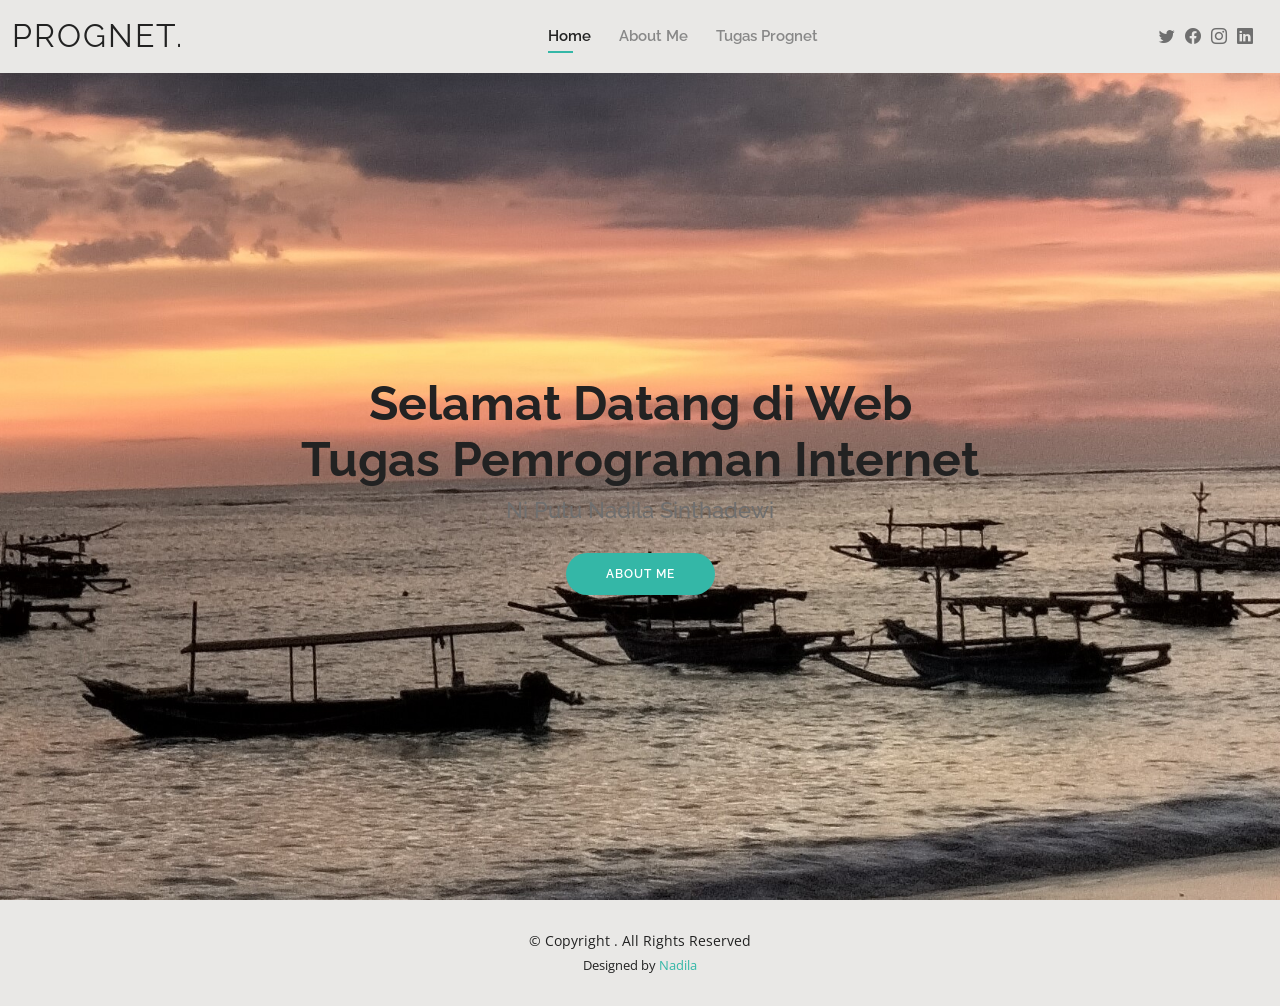
<file: index.html>
<!DOCTYPE html>
<html lang="en">

<head>
  <meta charset="utf-8">
  <meta content="width=device-width, initial-scale=1.0" name="viewport">

  <title>Index - Nadila</title>
  <meta content="" name="description">
  <meta content="" name="keywords">

  <!-- Favicons -->
  <link href="assets/img/favicon.png" rel="icon">
  <link href="assets/img/apple-touch-icon.png" rel="apple-touch-icon">

  <!-- Google Fonts -->
  <link href="https://fonts.googleapis.com/css?family=Open+Sans:300,300i,400,400i,600,600i,700,700i|Raleway:300,300i,400,400i,500,500i,600,600i,700,700i|Poppins:300,300i,400,400i,500,500i,600,600i,700,700i" rel="stylesheet">

  <!-- Vendor CSS Files -->
  <link href="assets/vendor/aos/aos.css" rel="stylesheet">
  <link href="assets/vendor/bootstrap/css/bootstrap.min.css" rel="stylesheet">
  <link href="assets/vendor/bootstrap-icons/bootstrap-icons.css" rel="stylesheet">
  <link href="assets/vendor/boxicons/css/boxicons.min.css" rel="stylesheet">
  <link href="assets/vendor/glightbox/css/glightbox.min.css" rel="stylesheet">
  <link href="assets/vendor/swiper/swiper-bundle.min.css" rel="stylesheet">

  <!-- Template Main CSS File -->
  <link href="assets/css/style.css" rel="stylesheet">

  <!-- =======================================================
  * Template Name: Kelly - v4.10.0
  * Template URL: https://bootstrapmade.com/kelly-free-bootstrap-cv-resume-html-template/
  * Author: BootstrapMade.com
  * License: https://bootstrapmade.com/license/
  ======================================================== -->
</head>

<body>

  <!-- ======= Header ======= -->
  <header id="header" class="fixed-top">
    <div class="container-fluid d-flex justify-content-between align-items-center">

      <h1 class="logo me-auto me-lg-0"><a href="index.html">Prognet.</a></h1>
      <!-- Uncomment below if you prefer to use an image logo -->
      <!-- <a href="index.html" class="logo"><img src="assets/img/logo.png" alt="" class="img-fluid"></a>-->

      <nav id="navbar" class="navbar order-last order-lg-0">
        <ul>
          <li><a class="active" href="index.html">Home</a></li>
          <li><a href="about.html">About Me</a></li>
          <li><a href="tugasprognet.html">Tugas Prognet</a></li>
        </ul>
        <i class="bi bi-list mobile-nav-toggle"></i>
      </nav><!-- .navbar -->

      <div class="header-social-links">
        <a href="#" class="twitter"><i class="bi bi-twitter"></i></a>
        <a href="#" class="facebook"><i class="bi bi-facebook"></i></a>
        <a href="#" class="instagram"><i class="bi bi-instagram"></i></a>
        <a href="#" class="linkedin"><i class="bi bi-linkedin"></i></i></a>
      </div>

    </div>

  </header><!-- End Header -->

  <!-- ======= Hero Section ======= -->
  <section id="hero" class="d-flex align-items-center bg-image" style="background-image: url(assets/img/home4.jpg);">
    <div class="container d-flex flex-column align-items-center" data-aos="zoom-in" data-aos-delay="100">
      <h1>Selamat Datang di Web</h1>
      <h1>Tugas Pemrograman Internet</h1>
      <h2>Ni Putu Nadila Sinthadewi</h2>
      <a href="about.html" class="btn-about">About Me</a>
    </div>
  </section><!-- End Hero -->

  <!-- ======= Footer ======= -->
  <footer id="footer">
    <div class="container">
      <div class="copyright">
        &copy; Copyright <strong><span></span></strong>. All Rights Reserved
      </div>
      <div class="credits">
        <!-- All the links in the footer should remain intact. -->
        <!-- You can delete the links only if you purchased the pro version. -->
        <!-- Licensing information: https://bootstrapmade.com/license/ -->
        <!-- Purchase the pro version with working PHP/AJAX contact form: https://bootstrapmade.com/kelly-free-bootstrap-cv-resume-html-template/ -->
        Designed by <a href="https://bootstrapmade.com/">Nadila</a>
      </div>
    </div>
  </footer><!-- End  Footer -->

  <div id="preloader"></div>
  <a href="#" class="back-to-top d-flex align-items-center justify-content-center"><i class="bi bi-arrow-up-short"></i></a>

  <!-- Vendor JS Files -->
  <script src="assets/vendor/purecounter/purecounter_vanilla.js"></script>
  <script src="assets/vendor/aos/aos.js"></script>
  <script src="assets/vendor/bootstrap/js/bootstrap.bundle.min.js"></script>
  <script src="assets/vendor/glightbox/js/glightbox.min.js"></script>
  <script src="assets/vendor/isotope-layout/isotope.pkgd.min.js"></script>
  <script src="assets/vendor/swiper/swiper-bundle.min.js"></script>
  <script src="assets/vendor/waypoints/noframework.waypoints.js"></script>
  <script src="assets/vendor/php-email-form/validate.js"></script>

  <!-- Template Main JS File -->
  <script src="assets/js/main.js"></script>

</body>

</html>
</file>
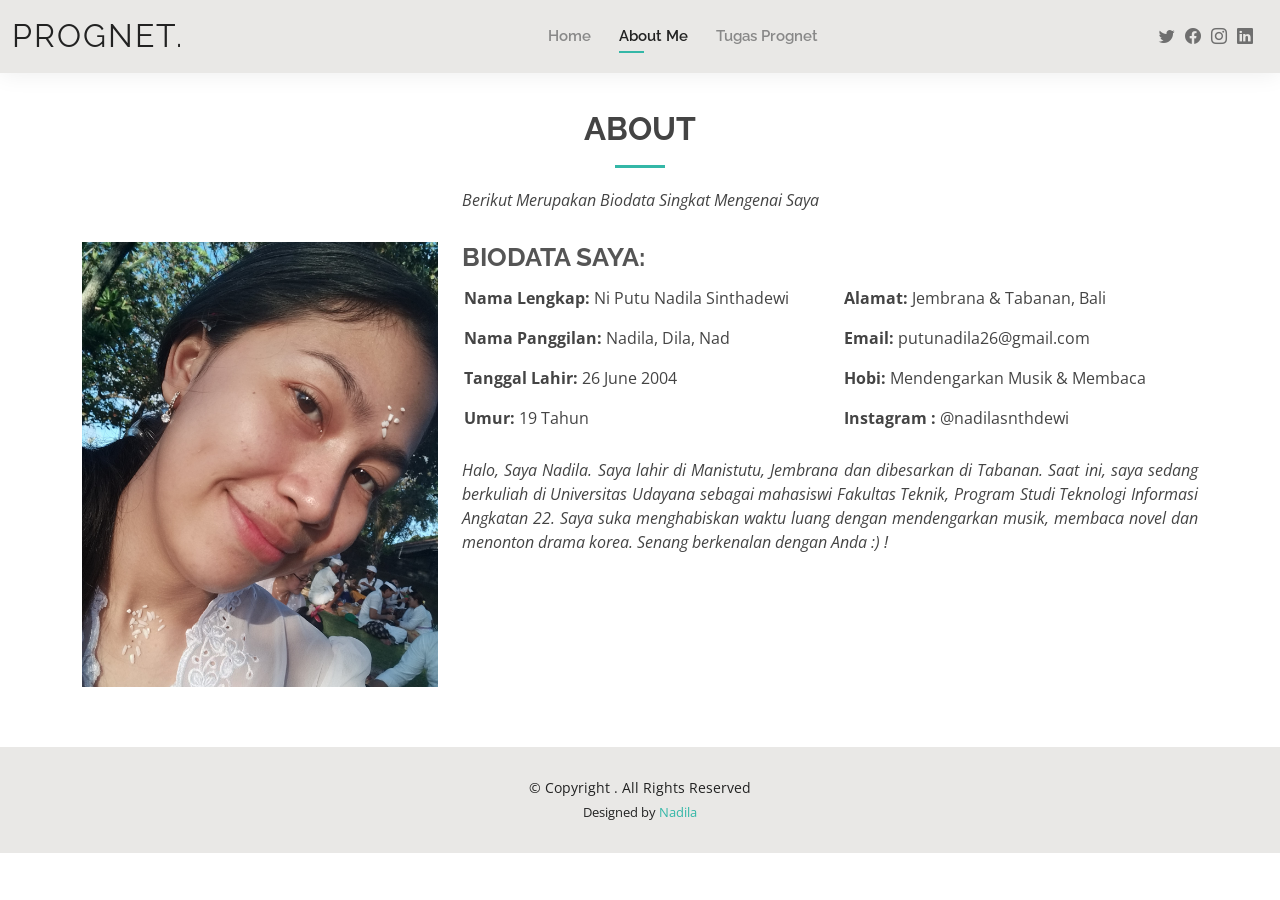
<file: about.html>
<!DOCTYPE html>
<html lang="en">

<head>
  <meta charset="utf-8">
  <meta content="width=device-width, initial-scale=1.0" name="viewport">

  <title>About - Nadila</title>
  <meta content="" name="description">
  <meta content="" name="keywords">

  <!-- Favicons -->
  <link href="assets/img/favicon.png" rel="icon">
  <link href="assets/img/apple-touch-icon.png" rel="apple-touch-icon">

  <!-- Google Fonts -->
  <link href="https://fonts.googleapis.com/css?family=Open+Sans:300,300i,400,400i,600,600i,700,700i|Raleway:300,300i,400,400i,500,500i,600,600i,700,700i|Poppins:300,300i,400,400i,500,500i,600,600i,700,700i" rel="stylesheet">

  <!-- Vendor CSS Files -->
  <link href="assets/vendor/aos/aos.css" rel="stylesheet">
  <link href="assets/vendor/bootstrap/css/bootstrap.min.css" rel="stylesheet">
  <link href="assets/vendor/bootstrap-icons/bootstrap-icons.css" rel="stylesheet">
  <link href="assets/vendor/boxicons/css/boxicons.min.css" rel="stylesheet">
  <link href="assets/vendor/glightbox/css/glightbox.min.css" rel="stylesheet">
  <link href="assets/vendor/swiper/swiper-bundle.min.css" rel="stylesheet">

  <!-- Template Main CSS File -->
  <link href="assets/css/style.css" rel="stylesheet">

  <!-- =======================================================
  * Template Name: Kelly - v4.10.0
  * Template URL: https://bootstrapmade.com/kelly-free-bootstrap-cv-resume-html-template/
  * Author: BootstrapMade.com
  * License: https://bootstrapmade.com/license/
  ======================================================== -->
</head>

<body>

  <!-- ======= Header ======= -->
  <header id="header" class="fixed-top">
    <div class="container-fluid d-flex justify-content-between align-items-center">

      <h1 class="logo me-auto me-lg-0"><a href="index.html">Prognet.</a></h1>
      <!-- Uncomment below if you prefer to use an image logo -->
      <!-- <a href="index.html" class="logo"><img src="assets/img/logo.png" alt="" class="img-fluid"></a>-->

      <nav id="navbar" class="navbar order-last order-lg-0">
        <ul>
          <li><a href="index.html">Home</a></li>
          <li><a class="active" href="about.html">About Me</a></li>
          <li><a href="tugasprognet.html">Tugas Prognet</a></li>
        </ul>
        <i class="bi bi-list mobile-nav-toggle"></i>
      </nav><!-- .navbar -->

      <div class="header-social-links">
        <a href="#" class="twitter"><i class="bi bi-twitter"></i></a>
        <a href="#" class="facebook"><i class="bi bi-facebook"></i></a>
        <a href="#" class="instagram"><i class="bi bi-instagram"></i></a>
        <a href="#" class="linkedin"><i class="bi bi-linkedin"></i></i></a>
      </div>

    </div>

  </header><!-- End Header -->

  <main id="main">

    <!-- ======= About Section ======= -->
    <section id="about" class="about">
      <div class="container" data-aos="fade-up">

        <div class="section-title">
          <h2>About</h2>
          <p class="fst-italic">
           Berikut Merupakan Biodata Singkat Mengenai Saya
          </p>
        </div>

        <div class="row">
          <div class="col-lg-4">
            <img src="assets/img/me1.jpg" class="img-fluid" alt="">
          </div>
          <div class="col-lg-8 pt-4 pt-lg-0 content">
            <h3>BIODATA SAYA:</h3>
            <div class="row">
              <div class="col-lg-6">
                <ul>
                  <li><i class="bi bi-rounded-right"></i> <strong>Nama Lengkap:</strong> Ni Putu Nadila Sinthadewi</li>
                  <li><i class="bi bi-rounded-right"></i> <strong>Nama Panggilan:</strong> Nadila, Dila, Nad</li>
                  <li><i class="bi bi-rounded-right"></i> <strong>Tanggal Lahir:</strong> 26 June 2004</li>
                  <li><i class="bi bi-rounded-right"></i> <strong>Umur:</strong> 19 Tahun</li>
                </ul>
              </div>
              <div class="col-lg-6">
                <ul>
                  <li><i class="bi bi-rounded-right"></i> <strong>Alamat:</strong> Jembrana & Tabanan, Bali</li>
                  <li><i class="bi bi-rounded-right"></i> <strong>Email:</strong> putunadila26@gmail.com</li>
                  <li><i class="bi bi-rounded-right"></i> <strong>Hobi:</strong> Mendengarkan Musik & Membaca</li>
                  <li><i class="bi bi-rounded-right"></i> <strong>Instagram :</strong> @nadilasnthdewi</li>
                </ul>
              </div>
            </div>
            <p class="fst-italic" align="justify">
              Halo, Saya Nadila. Saya lahir di Manistutu, Jembrana dan dibesarkan di Tabanan. Saat ini, saya sedang berkuliah di Universitas Udayana sebagai mahasiswi Fakultas Teknik, 
              Program Studi Teknologi Informasi Angkatan 22. Saya suka menghabiskan waktu luang dengan mendengarkan musik, membaca novel dan menonton drama korea. Senang berkenalan dengan Anda :) !
            </p>
          </div>
        </div>

      </div>
    </section><!-- End About Section -->

  </main><!-- End #main -->

  <!-- ======= Footer ======= -->
  <footer id="footer">
    <div class="container">
      <div class="copyright">
        &copy; Copyright <strong><span></span></strong>. All Rights Reserved
      </div>
      <div class="credits">
        <!-- All the links in the footer should remain intact. -->
        <!-- You can delete the links only if you purchased the pro version. -->
        <!-- Licensing information: https://bootstrapmade.com/license/ -->
        <!-- Purchase the pro version with working PHP/AJAX contact form: https://bootstrapmade.com/kelly-free-bootstrap-cv-resume-html-template/ -->
        Designed by <a href="https://bootstrapmade.com/">Nadila</a>
      </div>
    </div>
  </footer><!-- End  Footer -->

  <div id="preloader"></div>
  <a href="#" class="back-to-top d-flex align-items-center justify-content-center"><i class="bi bi-arrow-up-short"></i></a>

  <!-- Vendor JS Files -->
  <script src="assets/vendor/purecounter/purecounter_vanilla.js"></script>
  <script src="assets/vendor/aos/aos.js"></script>
  <script src="assets/vendor/bootstrap/js/bootstrap.bundle.min.js"></script>
  <script src="assets/vendor/glightbox/js/glightbox.min.js"></script>
  <script src="assets/vendor/isotope-layout/isotope.pkgd.min.js"></script>
  <script src="assets/vendor/swiper/swiper-bundle.min.js"></script>
  <script src="assets/vendor/waypoints/noframework.waypoints.js"></script>
  <script src="assets/vendor/php-email-form/validate.js"></script>

  <!-- Template Main JS File -->
  <script src="assets/js/main.js"></script>

</body>

</html>
</file>
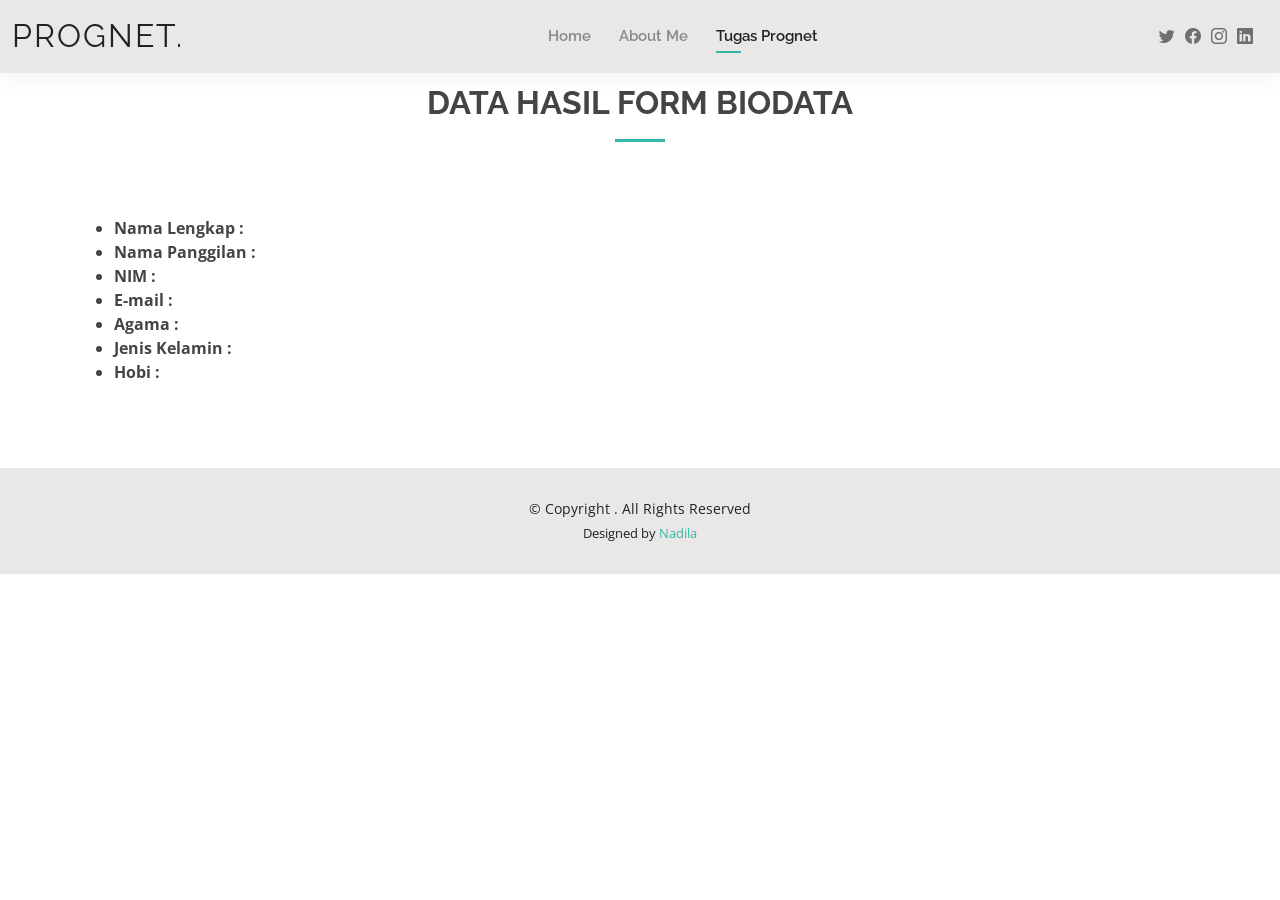
<file: hasil.html>
<!DOCTYPE html>
<html lang="en">

<head>
  <meta charset="utf-8">
  <meta content="width=device-width, initial-scale=1.0" name="viewport">

  <title>Tugas Prognet - Nadila</title>
  <meta content="" name="description">
  <meta content="" name="keywords">

  <!-- Favicons -->
  <link href="assets/img/favicon.png" rel="icon">
  <link href="assets/img/apple-touch-icon.png" rel="apple-touch-icon">

  <!-- Google Fonts -->
  <link href="https://fonts.googleapis.com/css?family=Open+Sans:300,300i,400,400i,600,600i,700,700i|Raleway:300,300i,400,400i,500,500i,600,600i,700,700i|Poppins:300,300i,400,400i,500,500i,600,600i,700,700i" rel="stylesheet">

  <!-- Vendor CSS Files -->
  <link href="assets/vendor/aos/aos.css" rel="stylesheet">
  <link href="assets/vendor/bootstrap/css/bootstrap.min.css" rel="stylesheet">
  <link href="assets/vendor/bootstrap-icons/bootstrap-icons.css" rel="stylesheet">
  <link href="assets/vendor/boxicons/css/boxicons.min.css" rel="stylesheet">
  <link href="assets/vendor/glightbox/css/glightbox.min.css" rel="stylesheet">
  <link href="assets/vendor/swiper/swiper-bundle.min.css" rel="stylesheet">

  <!-- Template Main CSS File -->
  <link href="assets/css/style.css" rel="stylesheet">

  <!-- =======================================================
  * Template Name: Kelly - v4.10.0
  * Template URL: https://bootstrapmade.com/kelly-free-bootstrap-cv-resume-html-template/
  * Author: BootstrapMade.com
  * License: https://bootstrapmade.com/license/
  ======================================================== -->
</head>

<body>

  <!-- ======= Header ======= -->
  <header id="header" class="fixed-top">
    <div class="container-fluid d-flex justify-content-between align-items-center">

      <h1 class="logo me-auto me-lg-0"><a href="index.html">Prognet.</a></h1>
      <!-- Uncomment below if you prefer to use an image logo -->
      <!-- <a href="index.html" class="logo"><img src="assets/img/logo.png" alt="" class="img-fluid"></a>-->

      <nav id="navbar" class="navbar order-last order-lg-0">
        <ul>
          <li><a href="index.html">Home</a></li>
          <li><a href="about.html">About Me</a></li>
          <li><a class="active" href="tugasprognet.html">Tugas Prognet</a></li>
        </ul>
        <i class="bi bi-list mobile-nav-toggle"></i>
      </nav><!-- .navbar -->

      <div class="header-social-links">
        <a href="#" class="twitter"><i class="bi bi-twitter"></i></a>
        <a href="#" class="facebook"><i class="bi bi-facebook"></i></a>
        <a href="#" class="instagram"><i class="bi bi-instagram"></i></a>
        <a href="#" class="linkedin"><i class="bi bi-linkedin"></i></i></a>
      </div>

    </div>

  </header><!-- End Header -->


<section id="form" class="form-mf sect-pt4 route">
    <div class="container mt-4 mb-4">
      <div class="section-title">
        <h2>Data Hasil Form Biodata</h2>
    </div>
      <br>
        <ul>
          <li><strong>Nama Lengkap :</strong> <span id="outputFullName"></span></li>
          <li><strong>Nama Panggilan :</strong> <span id="outputNickName"></span></li>
          <li><strong>NIM :</strong> <span id="outputNIM"></span></li>
          <li><strong>E-mail :</strong> <span id="outputEmail"></span></li>
          <li><strong>Agama :</strong> <span id="outputAgama"></span></li>
          <li><strong>Jenis Kelamin :</strong> <span id="outputJenisKelamin"></span></li>
          <li><strong>Hobi :</strong> <span id="outputHobi"></span></li>
        </ul>
    </div>
    
    <script>
      // Mendapatkan nilai-nilai dari parameter URL (GET)
        const params = new URLSearchParams(window.location.search);
        const fullname = params.get('fullname');
        const nickname = params.get('nickname');
        const nim = params.get('nim');
        const email = params.get('email');
        const agama = params.get('agama');
        const jeniskelamin = params.get('jeniskelamin');
        const hobi = params.get('hobi');
    
       // Menampilkan data ke dalam dokumen HTML
        document.getElementById('outputFullName').textContent = fullname;
        document.getElementById('outputNickName').textContent = nickname;
        document.getElementById('outputNIM').textContent = nim;
        document.getElementById('outputEmail').textContent = email;
        document.getElementById('outputAgama').textContent = agama;
        document.getElementById('outputJenisKelamin').ariaChecked = jeniskelamin;
        document.getElementById('outputHobi').ariaChecked = hobi;
    </script>
  </section>

    <!-- ======= Footer ======= -->
    <footer id="footer">
        <div class="container">
          <div class="copyright">
            &copy; Copyright <strong><span></span></strong>. All Rights Reserved
          </div>
          <div class="credits">
            <!-- All the links in the footer should remain intact. -->
            <!-- You can delete the links only if you purchased the pro version. -->
            <!-- Licensing information: https://bootstrapmade.com/license/ -->
            <!-- Purchase the pro version with working PHP/AJAX contact form: https://bootstrapmade.com/kelly-free-bootstrap-cv-resume-html-template/ -->
            Designed by <a href="https://bootstrapmade.com/">Nadila</a>
          </div>
        </div>
      </footer><!-- End  Footer -->
    
      <div id="preloader"></div>
      <a href="#" class="back-to-top d-flex align-items-center justify-content-center"><i class="bi bi-arrow-up-short"></i></a>
    
      <!-- Vendor JS Files -->
      <script src="assets/vendor/purecounter/purecounter_vanilla.js"></script>
      <script src="assets/vendor/aos/aos.js"></script>
      <script src="assets/vendor/bootstrap/js/bootstrap.bundle.min.js"></script>
      <script src="assets/vendor/glightbox/js/glightbox.min.js"></script>
      <script src="assets/vendor/isotope-layout/isotope.pkgd.min.js"></script>
      <script src="assets/vendor/swiper/swiper-bundle.min.js"></script>
      <script src="assets/vendor/waypoints/noframework.waypoints.js"></script>
      <script src="assets/vendor/php-email-form/validate.js"></script>
    
      <!-- Template Main JS File -->
      <script src="assets/js/main.js"></script>
    
    </body>
    
    </html>
</file>
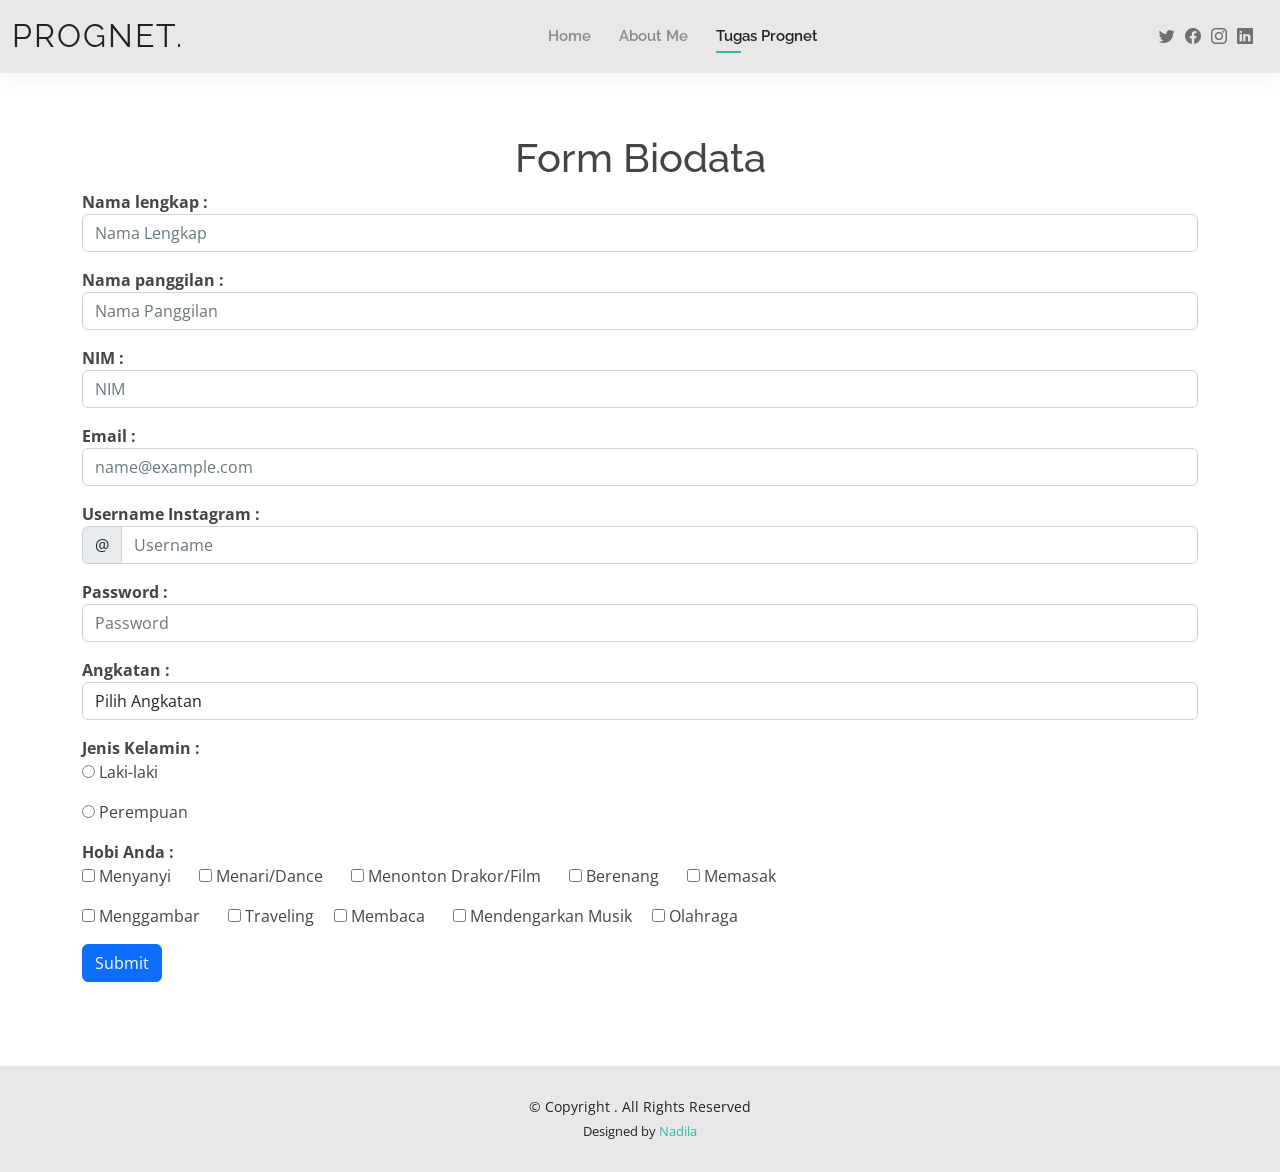
<file: tugasjava.html>
<!DOCTYPE html>
<html lang="en">

<head>
  <meta charset="utf-8">
  <meta content="width=device-width, initial-scale=1.0" name="viewport">

  <title>Tugas Prognet - Nadila</title>
  <meta content="" name="description">
  <meta content="" name="keywords">

  <!-- Favicons -->
  <link href="assets/img/favicon.png" rel="icon">
  <link href="assets/img/apple-touch-icon.png" rel="apple-touch-icon">

  <!-- Google Fonts -->
  <link href="https://fonts.googleapis.com/css?family=Open+Sans:300,300i,400,400i,600,600i,700,700i|Raleway:300,300i,400,400i,500,500i,600,600i,700,700i|Poppins:300,300i,400,400i,500,500i,600,600i,700,700i" rel="stylesheet">

  <!-- Vendor CSS Files -->
  <link href="assets/vendor/aos/aos.css" rel="stylesheet">
  <link href="assets/vendor/bootstrap/css/bootstrap.min.css" rel="stylesheet">
  <link href="assets/vendor/bootstrap-icons/bootstrap-icons.css" rel="stylesheet">
  <link href="assets/vendor/boxicons/css/boxicons.min.css" rel="stylesheet">
  <link href="assets/vendor/glightbox/css/glightbox.min.css" rel="stylesheet">
  <link href="assets/vendor/swiper/swiper-bundle.min.css" rel="stylesheet">

  <!-- Template Main CSS File -->
  <link href="assets/css/style.css" rel="stylesheet">

  <!-- =======================================================
  * Template Name: Kelly - v4.10.0
  * Template URL: https://bootstrapmade.com/kelly-free-bootstrap-cv-resume-html-template/
  * Author: BootstrapMade.com
  * License: https://bootstrapmade.com/license/
  ======================================================== -->
</head>

<body>

  <!-- ======= Header ======= -->
  <header id="header" class="fixed-top">
    <div class="container-fluid d-flex justify-content-between align-items-center">

      <h1 class="logo me-auto me-lg-0"><a href="index.html">Prognet.</a></h1>
      <!-- Uncomment below if you prefer to use an image logo -->
      <!-- <a href="index.html" class="logo"><img src="assets/img/logo.png" alt="" class="img-fluid"></a>-->

      <nav id="navbar" class="navbar order-last order-lg-0">
        <ul>
          <li><a href="index.html">Home</a></li>
          <li><a href="about.html">About Me</a></li>
          <li><a class="active" href="tugasprognet.html">Tugas Prognet</a></li>
        </ul>
        <i class="bi bi-list mobile-nav-toggle"></i>
      </nav><!-- .navbar -->

      <div class="header-social-links">
        <a href="#" class="twitter"><i class="bi bi-twitter"></i></a>
        <a href="#" class="facebook"><i class="bi bi-facebook"></i></a>
        <a href="#" class="instagram"><i class="bi bi-instagram"></i></a>
        <a href="#" class="linkedin"><i class="bi bi-linkedin"></i></i></a>
      </div>

    </div>

  </header><!-- End Header -->

  <main id="main"><!-- Start main -->

    <!-- ======= Start Form ======= -->
    <section id="form" class="form-mf sect-pt4 route">
      <div class="container mt-4">
        <h1 class="text-center">Form Biodata</h1>
          <form name="formBiodata" action="hasil.php" method="post" onsubmit="return validateForm()">
            <div class="form-group mb-3">
              <label><strong>Nama lengkap :</strong></label>
              <input type="text" name="fullname" placeholder="Nama Lengkap" class="form-control">
            </div>
            <div class="form-group mb-3">
              <label><strong>Nama panggilan :</strong></label>
              <input type="text" name="nickname" placeholder="Nama Panggilan" class="form-control">
            </div>
            <div class="form-group mb-3">
              <label><strong>NIM :</strong></label>
              <input type="text" name="nim" placeholder="NIM" class="form-control">
            </div>
            <div class="form-group mb-3">
              <label><strong>Email :</strong></label>
              <input type="email" name="email" placeholder="name@example.com" class="form-control">
            </div>
            <div class="form-group">
              <label><strong>Username Instagram :</strong></label>
            </div>
            <div class="input-group flex-nowrap mb-3">
              <span class="input-group-text" id="addon-wrapping">@</span>
              <input type="text" name="username" class="form-control" placeholder="Username" aria-label="Username" aria-describedby="addon-wrapping">
            </div>
            <div class="form-group mb-3">
              <label><strong>Password :</strong></label>
              <input type="password" name="password" class="form-control" placeholder="Password" aria-describedby="passwordHelpBlock">
            </div>
            <div class="form-group mb-3">
              <label><strong>Angkatan :</strong></label>
              <select name="angkatan" class="form-control">
                <option selected>Pilih Angkatan</option>
                <option value="Angkatan 19">Angkatan 19</option>
                <option value="Angkatan 20">Angkatan 20</option>
                <option value="Angkatan 21">Angkatan 21</option>
                <option value="Angkatan 22">Angkatan 22</option>
                <option value="Angkatan 23">Angkatan 23</option>
              </select>
            </div>
            <div>
              <label"><strong>Jenis Kelamin :</strong></label>
              <p><input class="me-1" type='radio' name='jeniskelamin' value='Laki - Laki'>Laki-laki</p>
              <p><input class="me-1" type='radio' name='jeniskelamin' value='Perempuan'>Perempuan</p>
            </div>
            <div class="mb-3">
              <label><strong>Hobi Anda :</strong></label>
              <p>
                <input class="me-1" type='checkbox' name='hobi[]' value='Menyanyi'>Menyanyi
                <input class="ms-4 me-1" type='checkbox' name='hobi[]' value='Menari/Dance'>Menari/Dance
                <input class="ms-4 me-1" type='checkbox' name='hobi[]' value='Menonton Drakor/Film'>Menonton Drakor/Film
                <input class="ms-4 me-1" type='checkbox' name='hobi[]' value='Berenang'>Berenang
                <input class="ms-4 me-1" type='checkbox' name='hobi[]' value='Memasak'>Memasak
              <p></p>
                <input class="me-1" type='checkbox' name='hobi[]' value='Menggambar'>Menggambar         
                <input class="ms-4 me-1" type='checkbox' name='hobi[]' value='Traveling'>Traveling
                <input class="ms-3 me-1" type='checkbox' name='hobi[]' value='Membaca'>Membaca
                <input class="ms-4 me-1" type='checkbox' name='hobi[]' value='Mendengarkan Musik'>Mendengarkan Musik
                <input class="ms-3 me-1" type='checkbox' name='hobi[]' value='Olahraga'>Olahraga
              </p>
            </div>
            <div>
              <button type="submit" name="submit" class="btn btn-primary mb-4">Submit</button>
            </div>
          </form>
        </div>
      <script>
        function validateForm() {
          // Validasi Nama Lengkap
          if (document.forms["formBiodata"]["fullname"].value == "") {
              alert("Masukkan Nama Lengkap Anda");
              document.forms["formBiodata"]["fullname"].focus();
              return false;
          }
          // Validasi Nama Lengkap
          if (document.forms["formBiodata"]["nickname"].value == "") {
              alert("Masukkan Nama Panggilan Anda");
              document.forms["formBiodata"]["nickname"].focus();
              return false;
          }
          // Validasi NIM
          if (document.forms["formBiodata"]["nim"].value == "") {
              alert("Masukkan NIM Anda");
              document.forms["formBiodata"]["nim"].focus();
              return false;
          }
          // Validasi E-mail
          if (document.forms["formBiodata"]["email"].value == "") {
              alert("Masukkan E-mail Aktif Anda");
              document.forms["formBiodata"]["email"].focus();
              return false;
          }
          // Validasi Username
          if (document.forms["formBiodata"]["username"].value == "") {
              alert("Masukkan Username Anda");
              document.forms["formBiodata"]["username"].focus();
              return false;
          }
          // Validasi Password
          if (document.forms["formBiodata"]["password"].value == "") {
              alert("Masukkan Password Anda");
              document.forms["formBiodata"]["password"].focus();
              return false;
          }
          // Validasi Program Studi
          if (document.forms["formBiodata"]["angkatan"].selectedIndex < 1) {
              alert("Pilih Angkatan Anda");
              document.forms["formBiodata"]["angkatan"].focus();
              return false;
          }
          // Validasi Jenis Kelamin
          var jeniskelamin = document.getElementsByName('jeniskelamin');
          var genValue = false;
            for(var i=0; i<jeniskelamin.length;i++){
              if(jeniskelamin[i].checked == true){
                  genValue = true;    
              }
            }
            if(!genValue){
              alert("Pilih Jenis Kelamin Anda");
              return false;
            }
          // Validasi Hobi
          var hobi = document.getElementsByName('hobi[]');
          var genValue = false;
            for(var i=0; i<hobi.length;i++){
              if(hobi[i].checked == true){
                  genValue = true;    
              }
            }
            if(!genValue){
              alert("Anda Belum Memilih Hobi!");
              return false;
            }
        }
      </script>
    </section>
    <!-- ======= End Form ======= -->
  
  </main><!-- End #main -->

  <!-- ======= Footer ======= -->
  <footer id="footer">
    <div class="container">
      <div class="copyright">
        &copy; Copyright <strong><span></span></strong>. All Rights Reserved
      </div>
      <div class="credits">
        <!-- All the links in the footer should remain intact. -->
        <!-- You can delete the links only if you purchased the pro version. -->
        <!-- Licensing information: https://bootstrapmade.com/license/ -->
        <!-- Purchase the pro version with working PHP/AJAX contact form: https://bootstrapmade.com/kelly-free-bootstrap-cv-resume-html-template/ -->
        Designed by <a href="https://bootstrapmade.com/">Nadila</a>
      </div>
    </div>
  </footer><!-- End  Footer -->

  <div id="preloader"></div>
  <a href="#" class="back-to-top d-flex align-items-center justify-content-center"><i class="bi bi-arrow-up-short"></i></a>

  <!-- Vendor JS Files -->
  <script src="assets/vendor/purecounter/purecounter_vanilla.js"></script>
  <script src="assets/vendor/aos/aos.js"></script>
  <script src="assets/vendor/bootstrap/js/bootstrap.bundle.min.js"></script>
  <script src="assets/vendor/glightbox/js/glightbox.min.js"></script>
  <script src="assets/vendor/isotope-layout/isotope.pkgd.min.js"></script>
  <script src="assets/vendor/swiper/swiper-bundle.min.js"></script>
  <script src="assets/vendor/waypoints/noframework.waypoints.js"></script>
  <script src="assets/vendor/php-email-form/validate.js"></script>

  <!-- Template Main JS File -->
  <script src="assets/js/main.js"></script>

</body>

</html>
</file>
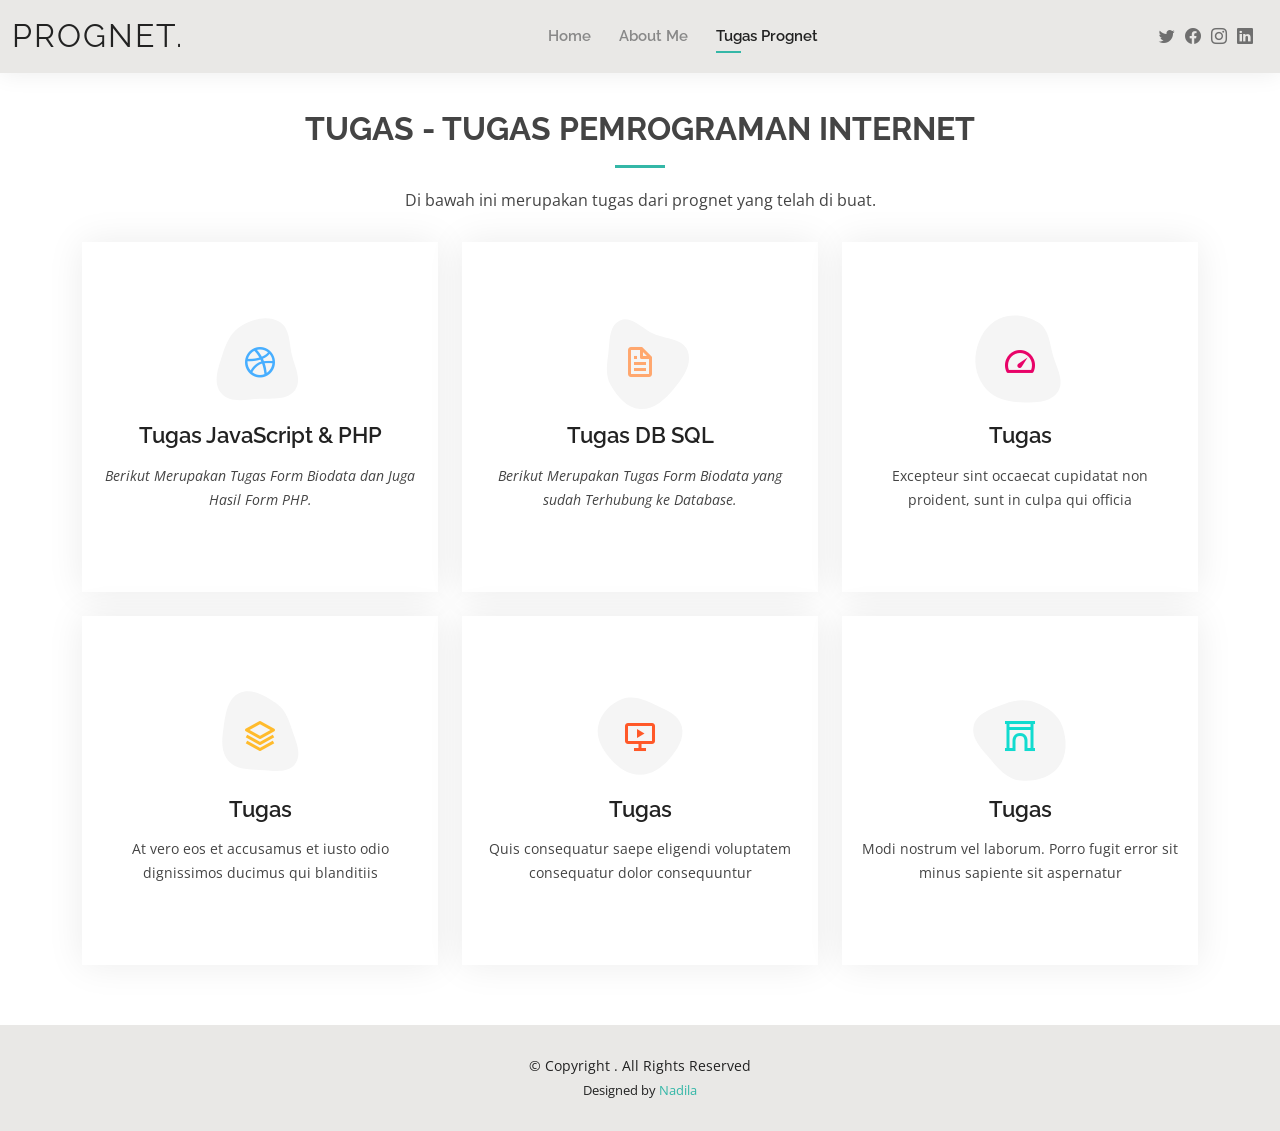
<file: tugasprognet.html>
<!DOCTYPE html>
<html lang="en">

<head>
  <meta charset="utf-8">
  <meta content="width=device-width, initial-scale=1.0" name="viewport">

  <title>Tugas Prognet - Nadila</title>
  <meta content="" name="description">
  <meta content="" name="keywords">

  <!-- Favicons -->
  <link href="assets/img/favicon.png" rel="icon">
  <link href="assets/img/apple-touch-icon.png" rel="apple-touch-icon">

  <!-- Google Fonts -->
  <link href="https://fonts.googleapis.com/css?family=Open+Sans:300,300i,400,400i,600,600i,700,700i|Raleway:300,300i,400,400i,500,500i,600,600i,700,700i|Poppins:300,300i,400,400i,500,500i,600,600i,700,700i" rel="stylesheet">

  <!-- Vendor CSS Files -->
  <link href="assets/vendor/aos/aos.css" rel="stylesheet">
  <link href="assets/vendor/bootstrap/css/bootstrap.min.css" rel="stylesheet">
  <link href="assets/vendor/bootstrap-icons/bootstrap-icons.css" rel="stylesheet">
  <link href="assets/vendor/boxicons/css/boxicons.min.css" rel="stylesheet">
  <link href="assets/vendor/glightbox/css/glightbox.min.css" rel="stylesheet">
  <link href="assets/vendor/swiper/swiper-bundle.min.css" rel="stylesheet">

  <!-- Template Main CSS File -->
  <link href="assets/css/style.css" rel="stylesheet">

  <!-- =======================================================
  * Template Name: Kelly - v4.10.0
  * Template URL: https://bootstrapmade.com/kelly-free-bootstrap-cv-resume-html-template/
  * Author: BootstrapMade.com
  * License: https://bootstrapmade.com/license/
  ======================================================== -->
</head>

<body>

  <!-- ======= Header ======= -->
  <header id="header" class="fixed-top">
    <div class="container-fluid d-flex justify-content-between align-items-center">

      <h1 class="logo me-auto me-lg-0"><a href="index.html">Prognet.</a></h1>
      <!-- Uncomment below if you prefer to use an image logo -->
      <!-- <a href="index.html" class="logo"><img src="assets/img/logo.png" alt="" class="img-fluid"></a>-->

      <nav id="navbar" class="navbar order-last order-lg-0">
        <ul>
          <li><a href="index.html">Home</a></li>
          <li><a href="about.html">About Me</a></li>
          <li><a class="active" href="tugasprognet.html">Tugas Prognet</a></li>
        </ul>
        <i class="bi bi-list mobile-nav-toggle"></i>
      </nav><!-- .navbar -->

      <div class="header-social-links">
        <a href="#" class="twitter"><i class="bi bi-twitter"></i></a>
        <a href="#" class="facebook"><i class="bi bi-facebook"></i></a>
        <a href="#" class="instagram"><i class="bi bi-instagram"></i></a>
        <a href="#" class="linkedin"><i class="bi bi-linkedin"></i></i></a>
      </div>

    </div>

  </header><!-- End Header -->

  <main id="main">

    <!-- ======= Services Section ======= -->
    <section id="services" class="services">
      <div class="container" data-aos="fade-up">

        <div class="section-title">
          <h2>Tugas - Tugas Pemrograman Internet</h2>
          <p>Di bawah ini merupakan tugas dari prognet yang telah di buat.</p>
        </div>

        <div class="row">
          <div class="col-lg-4 col-md-6 d-flex align-items-stretch" data-aos="zoom-in" data-aos-delay="100">
            <div class="icon-box iconbox-blue">
              <div class="icon">
                <svg width="100" height="100" viewBox="0 0 600 600" xmlns="http://www.w3.org/2000/svg">
                  <path stroke="none" stroke-width="0" fill="#f5f5f5" d="M300,521.0016835830174C376.1290562159157,517.8887921683347,466.0731472004068,529.7835943286574,510.70327084640275,468.03025145048787C554.3714126377745,407.6079735673963,508.03601936045806,328.9844924480964,491.2728898941984,256.3432110539036C474.5976632858925,184.082847569629,479.9380746630129,96.60480741107993,416.23090153303,58.64404602377083C348.86323505073057,18.502131276798302,261.93793281208167,40.57373210992963,193.5410806939664,78.93577620505333C130.42746243093433,114.334589627462,98.30271207620316,179.96522072025542,76.75703585869454,249.04625023123273C51.97151888228291,328.5150500222984,13.704378332031375,421.85034740162234,66.52175969318436,486.19268352777647C119.04800174914682,550.1803526380478,217.28368757567262,524.383925680826,300,521.0016835830174"></path>
                </svg>
                <i class="bx bxl-dribbble"></i>
              </div>
              <h4><a href="tugasjava.html">Tugas JavaScript & PHP</a></h4>
              <p class="fst-italic">
                Berikut Merupakan Tugas Form Biodata dan Juga Hasil Form PHP.
              </p>
            </div>
          </div>

          <div class="col-lg-4 col-md-6 d-flex align-items-stretch mt-4 mt-md-0" data-aos="zoom-in" data-aos-delay="200">
            <div class="icon-box iconbox-orange ">
              <div class="icon">
                <svg width="100" height="100" viewBox="0 0 600 600" xmlns="http://www.w3.org/2000/svg">
                  <path stroke="none" stroke-width="0" fill="#f5f5f5" d="M300,582.0697525312426C382.5290701553225,586.8405444964366,449.9789794690241,525.3245884688669,502.5850820975895,461.55621195738473C556.606425686781,396.0723002908107,615.8543463187945,314.28637112970534,586.6730223649479,234.56875336149918C558.9533121215079,158.8439757836574,454.9685369536778,164.00468322053177,381.49747125262974,130.76875717737553C312.15926192815925,99.40240125094834,248.97055460311594,18.661163978235184,179.8680185752513,50.54337015887873C110.5421016452524,82.52863877960104,119.82277516462835,180.83849132639028,109.12597500060166,256.43424936330496C100.08760227029461,320.3096726198365,92.17705696193138,384.0621239912766,124.79988738764834,439.7174275375508C164.83382741302287,508.01625554203684,220.96474134820875,577.5009287672846,300,582.0697525312426"></path>
                </svg>
                <i class="bx bx-file"></i>
              </div>
              <h4><a href="tugas_dbsql.php">Tugas DB SQL</a></h4>
              <p class="fst-italic">
                Berikut Merupakan Tugas Form Biodata yang sudah Terhubung ke Database.
              </p>
            </div>
          </div>

          <div class="col-lg-4 col-md-6 d-flex align-items-stretch mt-4 mt-lg-0" data-aos="zoom-in" data-aos-delay="300">
            <div class="icon-box iconbox-pink">
              <div class="icon">
                <svg width="100" height="100" viewBox="0 0 600 600" xmlns="http://www.w3.org/2000/svg">
                  <path stroke="none" stroke-width="0" fill="#f5f5f5" d="M300,541.5067337569781C382.14930387511276,545.0595476570109,479.8736841581634,548.3450877840088,526.4010558755058,480.5488172755941C571.5218469581645,414.80211281144784,517.5187510058486,332.0715597781072,496.52539010469104,255.14436215662573C477.37192572678356,184.95920475031193,473.57363656557914,105.61284051026155,413.0603344069578,65.22779650032875C343.27470386102294,18.654635553484475,251.2091493199835,5.337323636656869,175.0934190732945,40.62881213300186C97.87086631185822,76.43348514350839,51.98124368387456,156.15599469081315,36.44837278890362,239.84606092416172C21.716077023791087,319.22268207091537,43.775223500013084,401.1760424656574,96.891909868211,461.97329694683043C147.22146801428983,519.5804099606455,223.5754009179313,538.201503339737,300,541.5067337569781"></path>
                </svg>
                <i class="bx bx-tachometer"></i>
              </div>
              <h4><a href="">Tugas</a></h4>
              <p>Excepteur sint occaecat cupidatat non proident, sunt in culpa qui officia</p>
            </div>
          </div>

          <div class="col-lg-4 col-md-6 d-flex align-items-stretch mt-4" data-aos="zoom-in" data-aos-delay="100">
            <div class="icon-box iconbox-yellow">
              <div class="icon">
                <svg width="100" height="100" viewBox="0 0 600 600" xmlns="http://www.w3.org/2000/svg">
                  <path stroke="none" stroke-width="0" fill="#f5f5f5" d="M300,503.46388370962813C374.79870501325706,506.71871716319447,464.8034551963731,527.1746412648533,510.4981551193396,467.86667711651364C555.9287308511215,408.9015244558933,512.6030010748507,327.5744911775523,490.211057578863,256.5855673507754C471.097692560561,195.9906835881958,447.69079081568157,138.11976852964426,395.19560036434837,102.3242989838813C329.3053358748298,57.3949838291264,248.02791733380457,8.279543830951368,175.87071277845988,42.242879143198664C103.41431057327972,76.34704239035025,93.79494320519305,170.9812938413882,81.28167332365135,250.07896920659033C70.17666984294237,320.27484674793965,64.84698225790005,396.69656628748305,111.28512138212992,450.4950937839243C156.20124167950087,502.5303643271138,231.32542653798444,500.4755392045468,300,503.46388370962813"></path>
                </svg>
                <i class="bx bx-layer"></i>
              </div>
              <h4><a href="">Tugas</a></h4>
              <p>At vero eos et accusamus et iusto odio dignissimos ducimus qui blanditiis</p>
            </div>
          </div>

          <div class="col-lg-4 col-md-6 d-flex align-items-stretch mt-4" data-aos="zoom-in" data-aos-delay="200">
            <div class="icon-box iconbox-red">
              <div class="icon">
                <svg width="100" height="100" viewBox="0 0 600 600" xmlns="http://www.w3.org/2000/svg">
                  <path stroke="none" stroke-width="0" fill="#f5f5f5" d="M300,532.3542879108572C369.38199826031484,532.3153073249985,429.10787420159085,491.63046689027357,474.5244479745417,439.17860296908856C522.8885846962883,383.3225815378663,569.1668002868075,314.3205725914397,550.7432151929288,242.7694973846089C532.6665558377875,172.5657663291529,456.2379748765914,142.6223662098291,390.3689995646985,112.34683881706744C326.66090330228417,83.06452184765237,258.84405631176094,53.51806209861945,193.32584062364296,78.48882559362697C121.61183558270385,105.82097193414197,62.805066853699245,167.19869350419734,48.57481801355237,242.6138429142374C34.843463184063346,315.3850353017275,76.69343916112496,383.4422959591041,125.22947124332185,439.3748458443577C170.7312796277747,491.8107796887764,230.57421082200815,532.3932930995766,300,532.3542879108572"></path>
                </svg>
                <i class="bx bx-slideshow"></i>
              </div>
              <h4><a href="">Tugas</a></h4>
              <p>Quis consequatur saepe eligendi voluptatem consequatur dolor consequuntur</p>
            </div>
          </div>

          <div class="col-lg-4 col-md-6 d-flex align-items-stretch mt-4" data-aos="zoom-in" data-aos-delay="300">
            <div class="icon-box iconbox-teal">
              <div class="icon">
                <svg width="100" height="100" viewBox="0 0 600 600" xmlns="http://www.w3.org/2000/svg">
                  <path stroke="none" stroke-width="0" fill="#f5f5f5" d="M300,566.797414625762C385.7384707136149,576.1784315230908,478.7894351017131,552.8928747891023,531.9192734346935,484.94944893311C584.6109503024035,417.5663521118492,582.489472248146,322.67544863468447,553.9536738515405,242.03673114598146C529.1557734026468,171.96086150256528,465.24506316201064,127.66468636344209,395.9583748389544,100.7403814666027C334.2173773831606,76.7482773500951,269.4350130405921,84.62216499799875,207.1952322260088,107.2889140133804C132.92018162631612,134.33871894543012,41.79353780512637,160.00259165414826,22.644507872594943,236.69541883565114C3.319112789854554,314.0945973066697,72.72355303640163,379.243833228382,124.04198916343866,440.3218312028393C172.9286146004772,498.5055451809895,224.45579914871206,558.5317968840102,300,566.797414625762"></path>
                </svg>
                <i class="bx bx-arch"></i>
              </div>
              <h4><a href="">Tugas</a></h4>
              <p>Modi nostrum vel laborum. Porro fugit error sit minus sapiente sit aspernatur</p>
            </div>
          </div>

        </div>

      </div>
    </section><!-- End Services Section -->

  </main><!-- End #main -->

  <!-- ======= Footer ======= -->
  <footer id="footer">
    <div class="container">
      <div class="copyright">
        &copy; Copyright <strong><span></span></strong>. All Rights Reserved
      </div>
      <div class="credits">
        <!-- All the links in the footer should remain intact. -->
        <!-- You can delete the links only if you purchased the pro version. -->
        <!-- Licensing information: https://bootstrapmade.com/license/ -->
        <!-- Purchase the pro version with working PHP/AJAX contact form: https://bootstrapmade.com/kelly-free-bootstrap-cv-resume-html-template/ -->
        Designed by <a href="https://bootstrapmade.com/">Nadila</a>
      </div>
    </div>
  </footer><!-- End  Footer -->

  <div id="preloader"></div>
  <a href="#" class="back-to-top d-flex align-items-center justify-content-center"><i class="bi bi-arrow-up-short"></i></a>

  <!-- Vendor JS Files -->
  <script src="assets/vendor/purecounter/purecounter_vanilla.js"></script>
  <script src="assets/vendor/aos/aos.js"></script>
  <script src="assets/vendor/bootstrap/js/bootstrap.bundle.min.js"></script>
  <script src="assets/vendor/glightbox/js/glightbox.min.js"></script>
  <script src="assets/vendor/isotope-layout/isotope.pkgd.min.js"></script>
  <script src="assets/vendor/swiper/swiper-bundle.min.js"></script>
  <script src="assets/vendor/waypoints/noframework.waypoints.js"></script>
  <script src="assets/vendor/php-email-form/validate.js"></script>

  <!-- Template Main JS File -->
  <script src="assets/js/main.js"></script>

</body>

</html>
</file>
<file: assets/css/style.css>
/**
* Template Name: Kelly - v4.10.0
* Template URL: https://bootstrapmade.com/kelly-free-bootstrap-cv-resume-html-template/
* Author: BootstrapMade.com
* License: https://bootstrapmade.com/license/
*/

/*--------------------------------------------------------------
# General
--------------------------------------------------------------*/
body {
  font-family: "Open Sans", sans-serif;
  color: #444444;
}

a {
  color: #46c7ae;
  text-decoration: none;
}

a:hover {
  color: #51cdbe;
  text-decoration: none;
}

h1,
h2,
h3,
h4,
h5,
h6 {
  font-family: "Raleway", sans-serif;
}

#main {
  margin-top: 50px;
}

@media (max-width: 992px) {
  #main {
    margin-top: 30px;
  }
}

/*--------------------------------------------------------------
# Preloader
--------------------------------------------------------------*/
#preloader {
  position: fixed;
  top: 0;
  left: 0;
  right: 0;
  bottom: 0;
  z-index: 9999;
  overflow: hidden;
  background: #fff;
}

#preloader:before {
  content: "";
  position: fixed;
  top: calc(50% - 30px);
  left: calc(50% - 30px);
  border: 6px solid #34b7a7;
  border-top-color: #dcf5f2;
  border-radius: 50%;
  width: 60px;
  height: 60px;
  -webkit-animation: animate-preloader 1s linear infinite;
  animation: animate-preloader 1s linear infinite;
}

@-webkit-keyframes animate-preloader {
  0% {
    transform: rotate(0deg);
  }

  100% {
    transform: rotate(360deg);
  }
}

@keyframes animate-preloader {
  0% {
    transform: rotate(0deg);
  }

  100% {
    transform: rotate(360deg);
  }
}

/*--------------------------------------------------------------
# Back to top button
--------------------------------------------------------------*/
.back-to-top {
  position: fixed;
  visibility: hidden;
  opacity: 0;
  right: 15px;
  bottom: 15px;
  z-index: 996;
  background: #34b7a7;
  width: 40px;
  height: 40px;
  border-radius: 50px;
  transition: all 0.4s;
}

.back-to-top i {
  font-size: 24px;
  color: #fff;
  line-height: 0;
}

.back-to-top:hover {
  background: #49cbbb;
  color: #fff;
}

.back-to-top.active {
  visibility: visible;
  opacity: 1;
}

/*--------------------------------------------------------------
# Header
--------------------------------------------------------------*/
#header {
  background: #e9e8e6;
  box-shadow: 0px 0px 25px 0 rgba(0, 0, 0, 0.08);
  z-index: 997;
  padding: 15px 0;
}

#header .logo {
  font-size: 32px;
  margin: 0;
  padding: 0;
  line-height: 1;
  font-weight: 400;
  letter-spacing: 2px;
  text-transform: uppercase;
}

#header .logo a {
  color: #222222;
}

#header .logo img {
  max-height: 40px;
}

@media (max-width: 992px) {
  #header .logo {
    font-size: 28px;
  }
}

/*--------------------------------------------------------------
# Header Social Links
--------------------------------------------------------------*/
.header-social-links {
  padding-right: 15px;
}

.header-social-links a {
  color: #6f6f6f;
  padding-left: 6px;
  display: inline-block;
  line-height: 0px;
  transition: 0.3s;
  font-size: 16px;
}

.header-social-links a:hover {
  color: #34b7a7;
}

/*--------------------------------------------------------------
# Navigation Menu
--------------------------------------------------------------*/
/**
* Desktop Navigation 
*/
.navbar {
  padding: 0;
}

.navbar ul {
  margin: 0;
  padding: 0;
  display: flex;
  list-style: none;
  align-items: center;
}

.navbar li {
  position: relative;
  padding: 10px 0 10px 28px;
}

.navbar a,
.navbar a:focus {
  display: flex;
  align-items: center;
  justify-content: space-between;
  font-family: "Raleway", sans-serif;
  font-size: 15px;
  font-weight: 600;
  color: #888888;
  white-space: nowrap;
  transition: 0.3s;
  position: relative;
}

.navbar a i,
.navbar a:focus i {
  font-size: 12px;
  line-height: 0;
  margin-left: 5px;
}

.navbar>ul>li>a:before {
  content: "";
  position: absolute;
  width: 0;
  height: 2px;
  bottom: -5px;
  left: 0;
  background-color: #34b7a7;
  visibility: hidden;
  width: 0px;
  transition: all 0.3s ease-in-out 0s;
}

.navbar a:hover:before,
.navbar li:hover>a:before,
.navbar .active:before {
  visibility: visible;
  width: 25px;
}

.navbar a:hover,
.navbar .active,
.navbar .active:focus,
.navbar li:hover>a {
  color: #222222;
}

.navbar .dropdown ul {
  display: block;
  position: absolute;
  left: 14px;
  top: calc(100% + 30px);
  margin: 0;
  padding: 10px 0;
  z-index: 99;
  opacity: 0;
  visibility: hidden;
  background: #fff;
  box-shadow: 0px 0px 30px rgba(127, 137, 161, 0.25);
  transition: 0.3s;
  border-radius: 4px;
}

.navbar .dropdown ul li {
  min-width: 200px;
  padding: 0;
}

.navbar .dropdown ul a {
  padding: 10px 20px;
  font-size: 15px;
  text-transform: none;
  font-weight: 600;
}

.navbar .dropdown ul a i {
  font-size: 12px;
}

.navbar .dropdown ul a:hover,
.navbar .dropdown ul .active:hover,
.navbar .dropdown ul li:hover>a {
  color: #34b7a7;
}

.navbar .dropdown:hover>ul {
  opacity: 1;
  top: 100%;
  visibility: visible;
}

.navbar .dropdown .dropdown ul {
  top: 0;
  left: calc(100% - 30px);
  visibility: hidden;
}

.navbar .dropdown .dropdown:hover>ul {
  opacity: 1;
  top: 0;
  left: 100%;
  visibility: visible;
}

@media (max-width: 1366px) {
  .navbar .dropdown .dropdown ul {
    left: -90%;
  }

  .navbar .dropdown .dropdown:hover>ul {
    left: -100%;
  }
}

/**
* Mobile Navigation 
*/
.mobile-nav-toggle {
  color: #222222;
  font-size: 28px;
  cursor: pointer;
  display: none;
  line-height: 0;
  transition: 0.5s;
}

.mobile-nav-toggle.bi-x {
  color: #fff;
}

@media (max-width: 991px) {
  .mobile-nav-toggle {
    display: block;
  }

  .navbar ul {
    display: none;
  }
}

.navbar-mobile {
  position: fixed;
  overflow: hidden;
  top: 0;
  right: 0;
  left: 0;
  bottom: 0;
  background: rgba(9, 9, 9, 0.9);
  transition: 0.3s;
  z-index: 999;
}

.navbar-mobile .mobile-nav-toggle {
  position: absolute;
  top: 15px;
  right: 15px;
}

.navbar-mobile ul {
  display: block;
  position: absolute;
  top: 55px;
  right: 15px;
  bottom: 15px;
  left: 15px;
  padding: 10px 0;
  border-radius: 10px;
  background-color: #fff;
  overflow-y: auto;
  transition: 0.3s;
}

.navbar-mobile a,
.navbar-mobile a:focus {
  font-size: 15px;
  padding-right: 15px;
  color: #222222;
}

.navbar-mobile a:hover,
.navbar-mobile .active,
.navbar-mobile li:hover>a {
  color: #34b7a7;
}

.navbar-mobile .getstarted,
.navbar-mobile .getstarted:focus {
  margin: 15px;
}

.navbar-mobile .dropdown ul {
  position: static;
  display: none;
  margin: 10px 20px;
  padding: 10px 0;
  z-index: 99;
  opacity: 1;
  visibility: visible;
  background: #fff;
  box-shadow: 0px 0px 30px rgba(127, 137, 161, 0.25);
}

.navbar-mobile .dropdown ul li {
  min-width: 200px;
}

.navbar-mobile .dropdown ul a {
  padding: 10px 20px;
}

.navbar-mobile .dropdown ul a i {
  font-size: 12px;
}

.navbar-mobile .dropdown ul a:hover,
.navbar-mobile .dropdown ul .active:hover,
.navbar-mobile .dropdown ul li:hover>a {
  color: #34b7a7;
}

.navbar-mobile .dropdown>.dropdown-active {
  display: block;
}

/*--------------------------------------------------------------
# Hero Section
--------------------------------------------------------------*/
#hero {
  width: 100%;
  height: 100vh;
  background: url("../img/home1.jpg") top right;
  background-size: cover;
}

#hero .container {
  padding-top: 70px;
  position: relative;
}

@media (max-width: 992px) {
  #hero .container {
    padding-top: 58px;
  }
}

#hero h1 {
  margin: 0;
  font-size: 48px;
  font-weight: 700;
  line-height: 56px;
  color: #222222;
}

#hero h2 {
  color: #6f6f6f;
  margin: 10px 0 0 0;
  font-size: 22px;
}

#hero .btn-about {
  font-family: "Raleway", sans-serif;
  text-transform: uppercase;
  font-weight: 600;
  font-size: 12px;
  letter-spacing: 1px;
  display: inline-block;
  padding: 12px 40px;
  border-radius: 50px;
  transition: 0.5s;
  margin-top: 30px;
  color: #fff;
  background: #34b7a7;
}

#hero .btn-about:hover {
  background: #3dc8b7;
}

@media (min-width: 1024px) {
  #hero {
    background-attachment: fixed;
  }
}

@media (max-width: 992px) {
  #hero:before {
    content: "";
    background: rgba(255, 255, 255, 0.8);
    position: absolute;
    bottom: 0;
    top: 0;
    left: 0;
    right: 0;
  }

  #hero h1 {
    font-size: 28px;
    line-height: 36px;
  }

  #hero h2 {
    font-size: 18px;
    line-height: 24px;
  }
}

/*--------------------------------------------------------------
# Sections General
--------------------------------------------------------------*/
section {
  padding: 60px 0;
}

.section-bg {
  background-color: #e7f8f6;
}

.section-title {
  text-align: center;
  padding-bottom: 30px;
}

.section-title h2 {
  font-size: 32px;
  font-weight: bold;
  text-transform: uppercase;
  margin-bottom: 20px;
  padding-bottom: 20px;
  position: relative;
}

.section-title h2::after {
  content: "";
  position: absolute;
  display: block;
  width: 50px;
  height: 3px;
  background: #34b7a7;
  bottom: 0;
  left: calc(50% - 25px);
}

.section-title p {
  margin-bottom: 0;
}

/*--------------------------------------------------------------
# Cta
--------------------------------------------------------------*/
.cta {
  background: linear-gradient(rgba(0, 0, 0, 0.6), rgba(0, 0, 0, 0.6)), url("../img/home1.jpg") fixed center center;
  background-size: cover;
  padding: 80px 0;
}

.cta h3 {
  color: #fff;
  font-size: 28px;
  font-weight: 700;
}

.cta p {
  color: #fff;
}

.cta .cta-btn {
  font-family: "Raleway", sans-serif;
  text-transform: uppercase;
  font-weight: 500;
  font-size: 16px;
  letter-spacing: 1px;
  display: inline-block;
  padding: 8px 20px;
  border-radius: 2px;
  transition: 0.5s;
  margin: 10px;
  border: 2px solid #fff;
  color: #fff;
}

.cta .cta-btn:hover {
  background: #34b7a7;
  border: 2px solid #34b7a7;
}

@media (max-width: 1024px) {
  .cta {
    background-attachment: scroll;
  }
}

@media (min-width: 769px) {
  .cta .cta-btn-container {
    display: flex;
    align-items: center;
    justify-content: flex-end;
  }
}

/*--------------------------------------------------------------
# About
--------------------------------------------------------------*/
.about .content h3 {
  font-weight: 700;
  font-size: 26px;
  color: #555555;
}

.about .content ul {
  list-style: none;
  padding: 0;
}

.about .content ul li {
  padding-bottom: 10px;
}

.about .content ul i {
  font-size: 20px;
  padding-right: 2px;
  color: #34b7a7;
}

.about .content p:last-child {
  margin-bottom: 0;
}

/*--------------------------------------------------------------
# Skills
--------------------------------------------------------------*/
.skills .progress {
  height: 60px;
  display: block;
  background: none;
  border-radius: 0;
}

.skills .progress .skill {
  padding: 10px 0;
  margin: 0 0 6px 0;
  text-transform: uppercase;
  display: block;
  font-weight: 600;
  font-family: "Poppins", sans-serif;
  color: #222222;
}

.skills .progress .skill .val {
  float: right;
  font-style: normal;
}

.skills .progress-bar-wrap {
  background: #f3f3f3;
}

.skills .progress-bar {
  width: 1px;
  height: 10px;
  transition: 0.9s;
  background-color: #34b7a7;
}

/*--------------------------------------------------------------
# Facts
--------------------------------------------------------------*/
.facts .counters span {
  font-size: 48px;
  display: block;
  color: #34b7a7;
}

.facts .counters p {
  padding: 0;
  margin: 0 0 20px 0;
  font-family: "Raleway", sans-serif;
  font-size: 14px;
}

/*--------------------------------------------------------------
# Testimonials
--------------------------------------------------------------*/
.testimonials .section-header {
  margin-bottom: 40px;
}

.testimonials .testimonials-carousel,
.testimonials .testimonials-slider {
  overflow: hidden;
}

.testimonials .testimonial-item {
  text-align: center;
}

.testimonials .testimonial-item .testimonial-img {
  width: 120px;
  border-radius: 50%;
  border: 4px solid #fff;
  margin: 0 auto;
}

.testimonials .testimonial-item h3 {
  font-size: 20px;
  font-weight: bold;
  margin: 10px 0 5px 0;
  color: #111;
}

.testimonials .testimonial-item h4 {
  font-size: 14px;
  color: #999;
  margin: 0 0 15px 0;
}

.testimonials .testimonial-item .quote-icon-left,
.testimonials .testimonial-item .quote-icon-right {
  color: #c8efea;
  font-size: 26px;
}

.testimonials .testimonial-item .quote-icon-left {
  display: inline-block;
  left: -5px;
  position: relative;
}

.testimonials .testimonial-item .quote-icon-right {
  display: inline-block;
  right: -5px;
  position: relative;
  top: 10px;
}

.testimonials .testimonial-item p {
  font-style: italic;
  margin: 0 auto 15px auto;
}

@media (min-width: 992px) {
  .testimonials .testimonial-item p {
    width: 80%;
  }
}

.testimonials .swiper-pagination {
  margin-top: 20px;
  position: relative;
}

.testimonials .swiper-pagination .swiper-pagination-bullet {
  width: 12px;
  height: 12px;
  background-color: #fff;
  opacity: 1;
  border: 1px solid #34b7a7;
}

.testimonials .swiper-pagination .swiper-pagination-bullet-active {
  background-color: #34b7a7;
}

/*--------------------------------------------------------------
# Resume
--------------------------------------------------------------*/
.resume .resume-title {
  font-size: 26px;
  font-weight: 400;
  margin-top: 20px;
  margin-bottom: 20px;
  color: #222222;
}

.resume .resume-item {
  padding: 0 0 20px 20px;
  margin-top: -2px;
  border-left: 2px solid #34b7a7;
  position: relative;
}

.resume .resume-item h4 {
  line-height: 18px;
  font-size: 18px;
  font-weight: 600;
  font-family: "Poppins", sans-serif;
  color: #1d685f;
  margin-bottom: 10px;
}

.resume .resume-item h5 {
  font-size: 16px;
  background: #effbf9;
  padding: 5px 15px;
  display: inline-block;
  font-weight: 600;
  margin-bottom: 10px;
  color: #34b7a7;
}

.resume .resume-item ul {
  padding-left: 20px;
}

.resume .resume-item ul li {
  padding-bottom: 10px;
}

.resume .resume-item:last-child {
  padding-bottom: 0;
}

.resume .resume-item::before {
  content: "";
  position: absolute;
  width: 16px;
  height: 16px;
  border-radius: 50px;
  left: -9px;
  top: 0;
  background: #fff;
  border: 2px solid #34b7a7;
}

/*--------------------------------------------------------------
# Services
--------------------------------------------------------------*/
.services .icon-box {
  text-align: center;
  padding: 70px 20px 80px 20px;
  transition: all ease-in-out 0.3s;
  background: #fff;
  box-shadow: 0px 0 35px 0 rgba(0, 0, 0, 0.08);
}

.services .icon-box .icon {
  margin: 0 auto;
  width: 100px;
  height: 100px;
  display: flex;
  align-items: center;
  justify-content: center;
  transition: ease-in-out 0.3s;
  position: relative;
}

.services .icon-box .icon i {
  font-size: 36px;
  transition: 0.5s;
  position: relative;
}

.services .icon-box .icon svg {
  position: absolute;
  top: 0;
  left: 0;
}

.services .icon-box .icon svg path {
  transition: 0.5s;
  fill: #f5f5f5;
}

.services .icon-box h4 {
  font-weight: 600;
  margin: 10px 0 15px 0;
  font-size: 22px;
}

.services .icon-box h4 a {
  color: #222222;
  transition: ease-in-out 0.3s;
}

.services .icon-box p {
  line-height: 24px;
  font-size: 14px;
  margin-bottom: 0;
}

.services .iconbox-blue i {
  color: #47aeff;
}

.services .iconbox-blue:hover .icon i {
  color: #fff;
}

.services .iconbox-blue:hover .icon path {
  fill: #47aeff;
}

.services .iconbox-orange i {
  color: #ffa76e;
}

.services .iconbox-orange:hover .icon i {
  color: #fff;
}

.services .iconbox-orange:hover .icon path {
  fill: #ffa76e;
}

.services .iconbox-pink i {
  color: #e80368;
}

.services .iconbox-pink:hover .icon i {
  color: #fff;
}

.services .iconbox-pink:hover .icon path {
  fill: #e80368;
}

.services .iconbox-yellow i {
  color: #ffbb2c;
}

.services .iconbox-yellow:hover .icon i {
  color: #fff;
}

.services .iconbox-yellow:hover .icon path {
  fill: #ffbb2c;
}

.services .iconbox-red i {
  color: #ff5828;
}

.services .iconbox-red:hover .icon i {
  color: #fff;
}

.services .iconbox-red:hover .icon path {
  fill: #ff5828;
}

.services .iconbox-teal i {
  color: #11dbcf;
}

.services .iconbox-teal:hover .icon i {
  color: #fff;
}

.services .iconbox-teal:hover .icon path {
  fill: #11dbcf;
}

/*--------------------------------------------------------------
# Portfolio
--------------------------------------------------------------*/
.portfolio .portfolio-item {
  margin-bottom: 30px;
}

.portfolio #portfolio-flters {
  padding: 0;
  margin: 0 auto 20px auto;
  list-style: none;
  text-align: center;
}

.portfolio #portfolio-flters li {
  cursor: pointer;
  display: inline-block;
  padding: 8px 16px 10px 16px;
  font-size: 13px;
  font-weight: 500;
  line-height: 1;
  text-transform: uppercase;
  color: #444444;
  margin-bottom: 5px;
  transition: all 0.3s ease-in-out;
  border-radius: 50px;
}

.portfolio #portfolio-flters li:hover,
.portfolio #portfolio-flters li.filter-active {
  color: #fff;
  background: #34b7a7;
}

.portfolio #portfolio-flters li:last-child {
  margin-right: 0;
}

.portfolio .portfolio-wrap {
  transition: 0.3s;
  position: relative;
  overflow: hidden;
  z-index: 1;
  background: rgba(34, 34, 34, 0.6);
}

.portfolio .portfolio-wrap::before {
  content: "";
  background: rgba(34, 34, 34, 0.6);
  position: absolute;
  left: 0;
  right: 0;
  top: 0;
  bottom: 0;
  transition: all ease-in-out 0.3s;
  z-index: 2;
  opacity: 0;
}

.portfolio .portfolio-wrap img {
  transition: all ease-in-out 0.3s;
}

.portfolio .portfolio-wrap .portfolio-info {
  opacity: 0;
  position: absolute;
  top: 0;
  left: 0;
  right: 0;
  bottom: 0;
  z-index: 3;
  transition: all ease-in-out 0.3s;
  display: flex;
  flex-direction: column;
  justify-content: flex-end;
  align-items: flex-start;
  padding: 20px;
}

.portfolio .portfolio-wrap .portfolio-info h4 {
  font-size: 20px;
  color: #fff;
  font-weight: 600;
}

.portfolio .portfolio-wrap .portfolio-info p {
  color: rgba(255, 255, 255, 0.7);
  font-size: 14px;
  text-transform: uppercase;
  padding: 0;
  margin: 0;
  font-style: italic;
}

.portfolio .portfolio-wrap .portfolio-links {
  text-align: center;
  z-index: 4;
}

.portfolio .portfolio-wrap .portfolio-links a {
  color: #fff;
  margin: 0 5px 0 0;
  font-size: 28px;
  display: inline-block;
  transition: 0.3s;
}

.portfolio .portfolio-wrap .portfolio-links a:hover {
  color: #78d9cd;
}

.portfolio .portfolio-wrap:hover::before {
  opacity: 1;
}

.portfolio .portfolio-wrap:hover img {
  transform: scale(1.2);
}

.portfolio .portfolio-wrap:hover .portfolio-info {
  opacity: 1;
}

/*--------------------------------------------------------------
# Portfolio Details
--------------------------------------------------------------*/
.portfolio-details {
  padding-top: 0;
}

.portfolio-details .portfolio-details-slider img {
  width: 100%;
}

.portfolio-details .portfolio-details-slider .swiper-pagination {
  margin-top: 20px;
  position: relative;
}

.portfolio-details .portfolio-details-slider .swiper-pagination .swiper-pagination-bullet {
  width: 12px;
  height: 12px;
  background-color: #fff;
  opacity: 1;
  border: 1px solid #34b7a7;
}

.portfolio-details .portfolio-details-slider .swiper-pagination .swiper-pagination-bullet-active {
  background-color: #34b7a7;
}

.portfolio-details .portfolio-info {
  padding: 30px;
  box-shadow: 0px 0 30px rgba(34, 34, 34, 0.08);
}

.portfolio-details .portfolio-info h3 {
  font-size: 22px;
  font-weight: 700;
  margin-bottom: 20px;
  padding-bottom: 20px;
  border-bottom: 1px solid #eee;
}

.portfolio-details .portfolio-info ul {
  list-style: none;
  padding: 0;
  font-size: 15px;
}

.portfolio-details .portfolio-info ul li+li {
  margin-top: 10px;
}

.portfolio-details .portfolio-description {
  padding-top: 30px;
}

.portfolio-details .portfolio-description h2 {
  font-size: 26px;
  font-weight: 700;
  margin-bottom: 20px;
}

.portfolio-details .portfolio-description p {
  padding: 0;
}

/*--------------------------------------------------------------
# Contact
--------------------------------------------------------------*/
.contact .info {
  width: 100%;
  background: #fff;
}

.contact .info i {
  font-size: 20px;
  color: #34b7a7;
  float: left;
  width: 44px;
  height: 44px;
  background: #effbf9;
  display: flex;
  justify-content: center;
  align-items: center;
  border-radius: 50px;
  transition: all 0.3s ease-in-out;
}

.contact .info h4 {
  padding: 0 0 0 60px;
  font-size: 22px;
  font-weight: 600;
  margin-bottom: 5px;
  color: #222222;
}

.contact .info p {
  padding: 0 0 0 60px;
  margin-bottom: 0;
  font-size: 14px;
  color: #555555;
}

.contact .info .email,
.contact .info .phone {
  margin-top: 40px;
}

.contact .info .email:hover i,
.contact .info .address:hover i,
.contact .info .phone:hover i {
  background: #34b7a7;
  color: #fff;
}

.contact .php-email-form {
  width: 100%;
  background: #fff;
}

.contact .php-email-form .form-group {
  padding-bottom: 8px;
}

.contact .php-email-form .error-message {
  display: none;
  color: #fff;
  background: #ed3c0d;
  text-align: center;
  padding: 15px;
  font-weight: 600;
}

.contact .php-email-form .sent-message {
  display: none;
  color: #fff;
  background: #18d26e;
  text-align: center;
  padding: 15px;
  font-weight: 600;
}

.contact .php-email-form .loading {
  display: none;
  background: #fff;
  text-align: center;
  padding: 15px;
}

.contact .php-email-form .loading:before {
  content: "";
  display: inline-block;
  border-radius: 50%;
  width: 24px;
  height: 24px;
  margin: 0 10px -6px 0;
  border: 3px solid #18d26e;
  border-top-color: #eee;
  -webkit-animation: animate-loading 1s linear infinite;
  animation: animate-loading 1s linear infinite;
}

.contact .php-email-form input,
.contact .php-email-form textarea {
  border-radius: 4px;
  box-shadow: none;
  font-size: 14px;
}

.contact .php-email-form input:focus,
.contact .php-email-form textarea:focus {
  border-color: #34b7a7;
}

.contact .php-email-form input {
  height: 44px;
}

.contact .php-email-form textarea {
  padding: 10px 12px;
}

.contact .php-email-form button[type=submit] {
  background: #34b7a7;
  border: 0;
  padding: 10px 30px 12px 30px;
  color: #fff;
  transition: 0.4s;
  border-radius: 50px;
}

.contact .php-email-form button[type=submit]:hover {
  background: #3dc8b7;
}

@-webkit-keyframes animate-loading {
  0% {
    transform: rotate(0deg);
  }

  100% {
    transform: rotate(360deg);
  }
}

@keyframes animate-loading {
  0% {
    transform: rotate(0deg);
  }

  100% {
    transform: rotate(360deg);
  }
}

/*--------------------------------------------------------------
# Footer
--------------------------------------------------------------*/
#footer {
  background: #e9e8e6;
  padding: 30px 0;
  color: #222222;
  font-size: 14px;
  text-align: center;
}

#footer .credits {
  padding-top: 5px;
  font-size: 13px;
}

#footer .credits a {
  color: #34b7a7;
}
</file>
